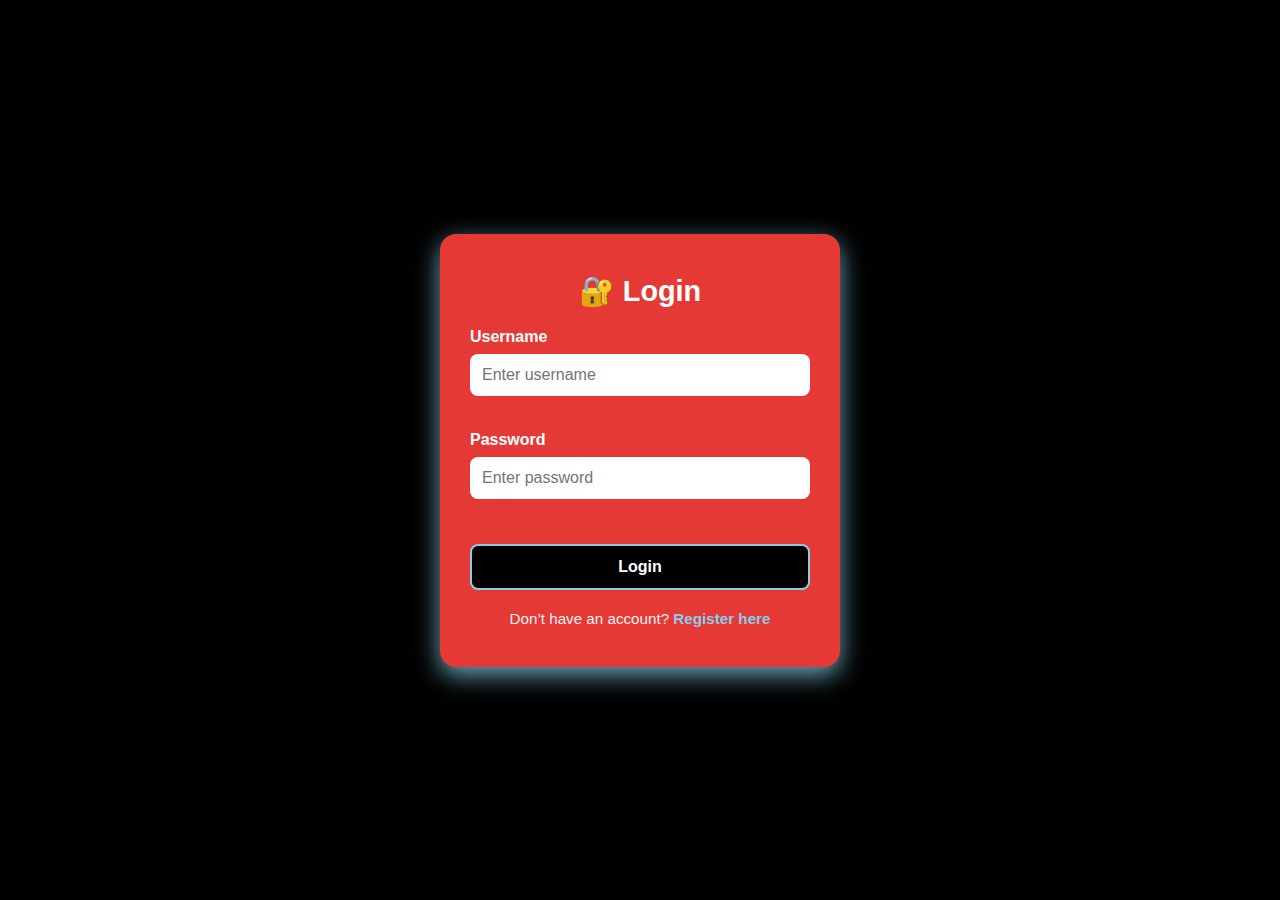
<file: index.html>
<!DOCTYPE html>
<html lang="en">

<head>
    <meta charset="UTF-8">
    <meta name="viewport" content="width=device-width, initial-scale=1.0">
    <title>Coupon & Discount Space</title>
    <link rel="stylesheet" href="styles.css">
    <link href="https://cdnjs.cloudflare.com/ajax/libs/font-awesome/6.0.0/css/all.min.css" rel="stylesheet">
</head>

<body>
    <div class="container">
        <header class="header">
            <h1><i class="fas fa-tags"></i> Coupon & Discount Space</h1>
            <p>Never miss a great deal again!</p>

            <div class="user-bar">
                <span id="userInfo">👋 Welcome, User</span>
                <button onclick="logout()" class="btn btn-secondary btn-logout">Logout</button>
            </div>
        </header>


        <div class="controls">
            <button id="addCouponBtn" class="btn btn-primary">
                <i class="fas fa-plus"></i> Add New Coupon
            </button>

            <div class="search-container">
                <input type="text" id="searchInput" placeholder="Search coupons..." class="search-input">

                <label for="filterCategory" class="filter-label">
                    Filter by Category:
                    <select id="filterCategory" class="filter-select">
                        <option value="">All Categories</option>
                        <option value="clothing">Clothing</option>
                        <option value="electronics">Electronics</option>
                        <option value="food">Food & Dining</option>
                        <option value="travel">Travel</option>
                        <option value="home">Furniture</option>
                        <option value="other">Other</option>
                    </select>
                </label>

                <label for="filterStatus" class="filter-label">
                    Filter by Status:
                    <select id="filterStatus" class="filter-select">
                        <option value="">All Status</option>
                        <option value="active">Active</option>
                        <option value="expired">Expired</option>
                        <option value="used">Used</option>
                    </select>
                </label>
            </div>
        </div>


        <div class="stats">
            <div class="stat-card">
                <i class="fas fa-tag"></i>
                <div>
                    <h3 id="totalCoupons">0</h3>
                    <p>Total Coupons</p>
                </div>
            </div>
            <div class="stat-card">
                <i class="fas fa-clock"></i>
                <div>
                    <h3 id="activeCoupons">0</h3>
                    <p>Active</p>
                </div>
            </div>
            <div class="stat-card">
                <i class="fas fa-check-circle"></i>
                <div>
                    <h3 id="usedCoupons">0</h3>
                    <p>Used</p>
                </div>
            </div>
            <div class="stat-card">
                <i class="fas fa-exclamation-triangle"></i>
                <div>
                    <h3 id="expiredCoupons">0</h3>
                    <p>Expired</p>
                </div>
            </div>
        </div>

        <div id="couponsList" class="coupons-list">
        </div>

        <div id="noCoupons" class="no-coupons" style="display: none;">
            <i class="fas fa-inbox"></i>
            <h3>No coupons yet</h3>
            <p>Add your first coupon to get started!</p>
        </div>
    </div>

    <div id="couponModal" class="modal">
        <div class="modal-content">
            <div class="modal-header">
                <h2 id="modalTitle">Add New Coupon</h2>
                <span class="close">&times;</span>
            </div>
            <form id="couponForm">
                <div class="form-group">
                    <label for="couponTitle">Coupon Title *</label>
                    <input type="text" id="couponTitle" required>
                </div>
                <div class="form-group">
                    <label for="couponCode">Coupon Code</label>
                    <input type="text" id="couponCode" placeholder="e.g., SAVE20">
                </div>
                <div class="form-group">
                    <label for="discountAmount">Discount Amount *</label>
                    <input type="text" id="discountAmount" required placeholder="e.g., 20% off, $10 off">
                </div>
                <div class="form-group">
                    <label for="storeName">Store/Website *</label>
                    <input type="text" id="storeName" required placeholder="e.g., Amazon, Walmart">
                </div>
                <div class="form-group">
                    <label for="category">Category</label>
                    <select id="category">
                        <option value="clothing">Clothing</option>
                        <option value="electronics">Electronics</option>
                        <option value="food">Food & Dining</option>
                        <option value="travel">Travel</option>
                        <option value="home">Furniture</option>
                        <option value="other">Other</option>
                    </select>
                </div>
                <div class="form-group">
                    <label for="expiryDate">Expiry Date</label>
                    <input type="date" id="expiryDate">
                </div>
                <div class="form-group">
                    <label for="description">Description</label>
                    <textarea id="description" rows="3" placeholder="Any additional notes..."></textarea>
                </div>
                <div class="form-group">
                    <label for="terms">Terms & Conditions</label>
                    <textarea id="terms" rows="2" placeholder="Minimum purchase, restrictions..."></textarea>
                </div>
                <div class="form-actions">
                    <button type="button" id="cancelBtn" class="btn btn-secondary">Cancel</button>
                    <button type="submit" class="btn btn-primary">Save Coupon</button>
                </div>
            </form>
        </div>
    </div>


    <script src="script.js"></script>
    <script>
        if (localStorage.getItem("isLoggedIn") !== "true") {
            window.location.href = "login.html";
        }
        const currentUser = localStorage.getItem("currentUser");
        if (currentUser) {
            document.getElementById("userInfo").textContent = `👋 Welcome, ${currentUser}`;
        }
        function logout() {
            localStorage.removeItem("isLoggedIn");
            localStorage.removeItem("currentUser");
            window.location.href = "login.html";
        }
    </script>



</body>

</html>
</file>
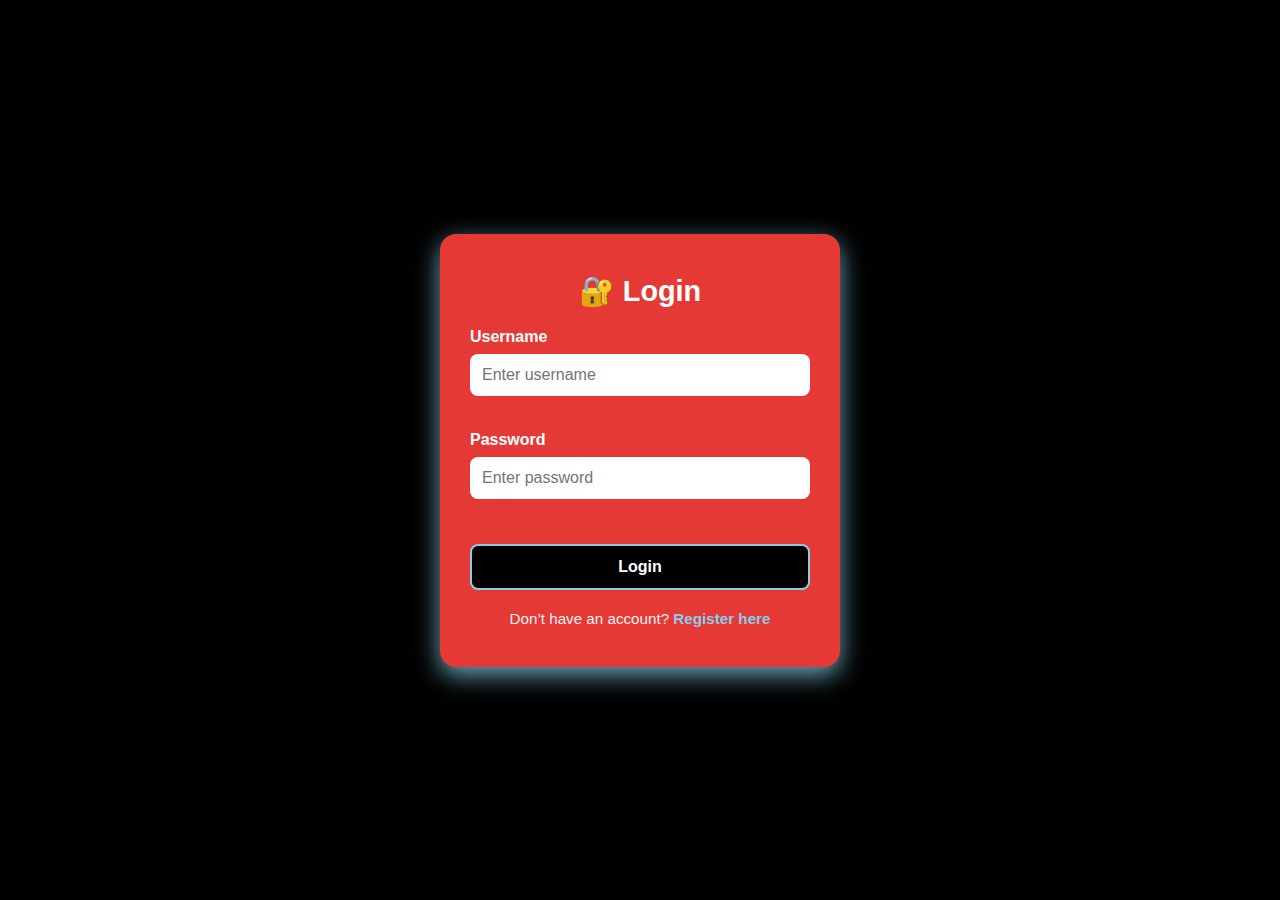
<file: login.html>
<!DOCTYPE html>
<html lang="en">
<head>
  <meta charset="UTF-8">
  <meta name="viewport" content="width=device-width, initial-scale=1.0">
  <title>Login - Coupon Tracker</title>
  <link rel="stylesheet" href="styles.css">
  <style>
    body {
      display: flex;
      justify-content: center;
      align-items: center;
      min-height: 100vh;
      background: #000; /* black background */
    }

    .auth-box {
      background: #e53935; /* red login box */
      padding: 40px 30px;
      border-radius: 16px;
      box-shadow: 0 8px 25px rgba(135, 206, 235, 0.8); /* sky-blue shadow */
      width: 100%;
      max-width: 400px;
      animation: fadeIn 0.6s ease-out;
      color: white;
    }

    .auth-box h2 {
      margin-bottom: 20px;
      color: white;
      text-align: center;
      font-size: 1.8rem;
    }

    .auth-box label {
      color: #fff;
      font-weight: 600;
    }

    .auth-box input {
      background: #fff;
      border: none;
      border-radius: 8px;
      padding: 12px;
      width: 100%;
      font-size: 1rem;
      margin-bottom: 15px;
    }

    .auth-box p {
      text-align: center;
      font-size: 0.95rem;
      color: #f1f1f1;
      margin-top: 20px;
    }

    .auth-box a {
      color: #87CEEB; /* sky blue link */
      font-weight: 600;
      text-decoration: none;
      transition: color 0.3s ease;
    }

    .auth-box a:hover {
      color: #fff;
    }

    .btn-primary {
      width: 100%;
      justify-content: center;
      background: #000; /* black button */
      color: white;
      border: 2px solid #87CEEB;
      border-radius: 8px;
    }

    .btn-primary:hover {
      background: #111;
      box-shadow: 0 0 12px #87CEEB;
    }

    @keyframes fadeIn {
      from {
        opacity: 0;
        transform: translateY(40px);
      }
      to {
        opacity: 1;
        transform: translateY(0);
      }
    }
  </style>
</head>
<body>
  <div class="auth-box">
    <h2>🔐 Login</h2>
    <form id="loginForm">
      <div class="form-group">
        <label for="username">Username</label>
        <input type="text" id="username" required placeholder="Enter username">
      </div>
      <div class="form-group">
        <label for="password">Password</label>
        <input type="password" id="password" required placeholder="Enter password">
      </div>
      <div class="form-actions">
        <button type="submit" class="btn btn-primary">Login</button>
      </div>
      <p>Don’t have an account? <a href="register.html">Register here</a></p>
    </form>
  </div>

  <script>
    const loginForm = document.getElementById('loginForm');
    loginForm.addEventListener('submit', (e) => {
      e.preventDefault();
      const username = document.getElementById('username').value.trim();
      const password = document.getElementById('password').value.trim();

      let users = JSON.parse(localStorage.getItem('users')) || [];

      const user = users.find(u => u.username === username && u.password === password);

      if(user) {
        localStorage.setItem("isLoggedIn", "true");
        localStorage.setItem("currentUser", username);
        window.location.href = "index.html";
      } else {
        alert("Invalid username or password!");
      }
    });

    if(localStorage.getItem("isLoggedIn") === "true") {
      window.location.href = "index.html";
    }
  </script>
</body>
</html>
</file>
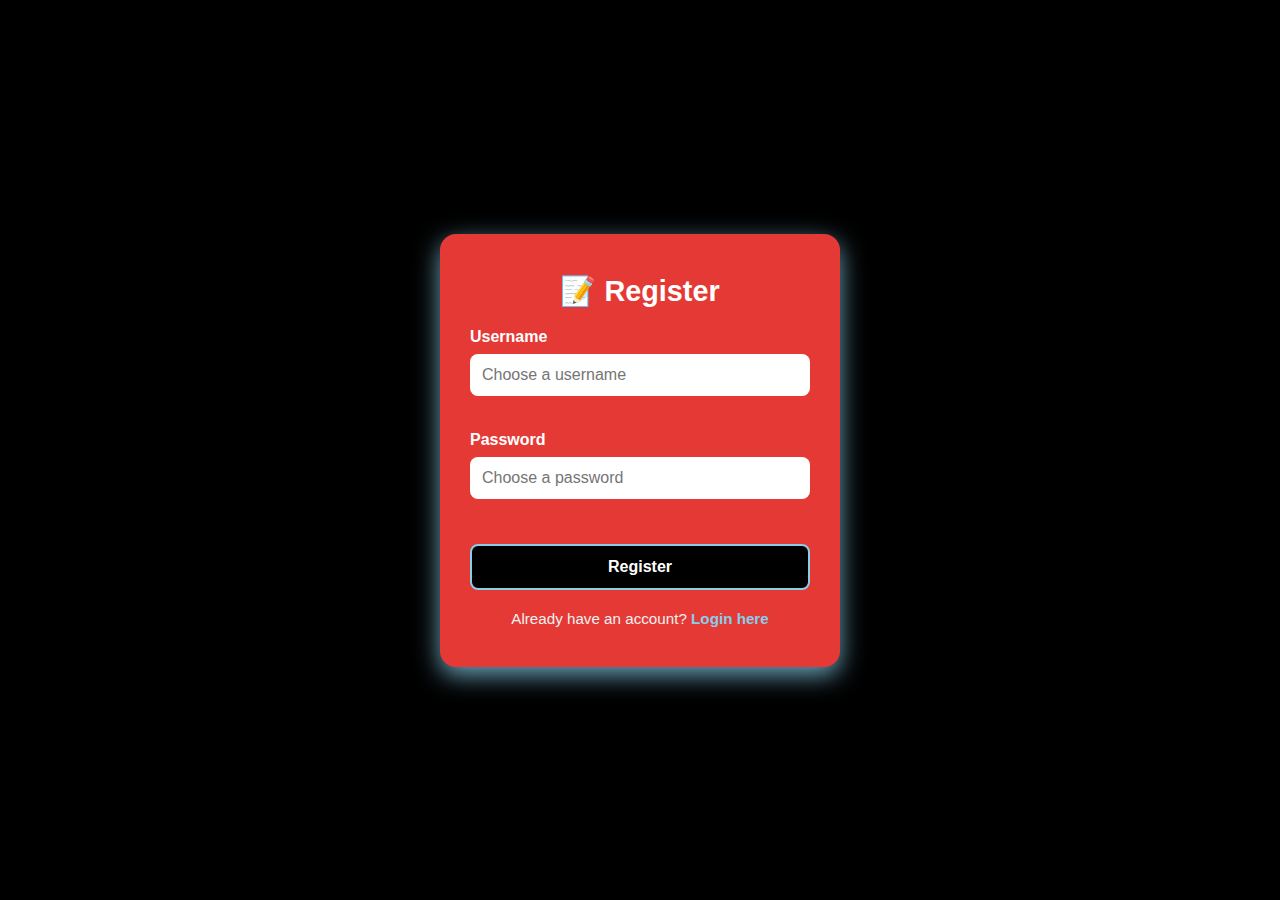
<file: register.html>
<!DOCTYPE html>
<html lang="en">
<head>
  <meta charset="UTF-8">
  <meta name="viewport" content="width=device-width, initial-scale=1.0">
  <title>Register - Coupon Tracker</title>
  <link rel="stylesheet" href="styles.css">
  <style>
    body {
      display: flex;
      justify-content: center;
      align-items: center;
      min-height: 100vh;
      background: #000; 
    }

    .auth-box {
      background: #e53935; 
      padding: 40px 30px;
      border-radius: 16px;
      box-shadow: 0 8px 25px rgba(135, 206, 235, 0.8); 
      width: 100%;
      max-width: 400px;
      animation: fadeIn 0.6s ease-out;
      color: white;
    }

    .auth-box h2 {
      margin-bottom: 20px;
      color: white;
      text-align: center;
      font-size: 1.8rem;
    }

    .auth-box label {
      color: #fff;
      font-weight: 600;
    }

    .auth-box input {
      background: #fff;
      border: none;
      border-radius: 8px;
      padding: 12px;
      width: 100%;
      font-size: 1rem;
      margin-bottom: 15px;
    }

    .auth-box p {
      text-align: center;
      font-size: 0.95rem;
      color: #f1f1f1;
      margin-top: 20px;
    }

    .auth-box a {
      color: #87CEEB; 
      font-weight: 600;
      text-decoration: none;
      transition: color 0.3s ease;
    }

    .auth-box a:hover {
      color: #fff;
    }

    .btn-primary {
      width: 100%;
      justify-content: center;
      background: #000; 
      color: white;
      border: 2px solid #87CEEB;
      border-radius: 8px;
    }

    .btn-primary:hover {
      background: #111;
      box-shadow: 0 0 12px #87CEEB;
    }

    @keyframes fadeIn {
      from {
        opacity: 0;
        transform: translateY(40px);
      }
      to {
        opacity: 1;
        transform: translateY(0);
      }
    }
  </style>
</head>
<body>
  <div class="auth-box">
    <h2>📝 Register</h2>
    <form id="registerForm">
      <div class="form-group">
        <label for="regUsername">Username</label>
        <input type="text" id="regUsername" required placeholder="Choose a username">
      </div>
      <div class="form-group">
        <label for="regPassword">Password</label>
        <input type="password" id="regPassword" required placeholder="Choose a password">
      </div>
      <div class="form-actions">
        <button type="submit" class="btn btn-primary">Register</button>
      </div>
      <p>Already have an account? <a href="login.html">Login here</a></p>
    </form>
  </div>

  <script>
    document.getElementById('registerForm').addEventListener('submit', (e) => {
      e.preventDefault();

      const username = document.getElementById('regUsername').value.trim();
      const password = document.getElementById('regPassword').value.trim();

      let users = JSON.parse(localStorage.getItem('users')) || [];

      if(users.find(u => u.username === username)) {
        alert("⚠️ Username already exists!");
        return;
      }

      users.push({ username, password });
      localStorage.setItem('users', JSON.stringify(users));

      alert("✅ Registration successful! Please login.");
      window.location.href = "login.html";
    });
  </script>
</body>
</html>
</file>
<file: styles.css>
* {
    margin: 0;
    padding: 0;
    box-sizing: border-box;
}

body {
    font-family: 'Segoe UI', Tahoma, Geneva, Verdana, sans-serif;
    background: whitesmoke;
    min-height: 100vh;
    color: whitesmoke;
}

.container {
    max-width: 1200px;
    margin: 0 auto;
    padding: 20px;
}

.header {
    text-align: center;
    margin-bottom: 30px;
    color: black;
}

.header h1 {
    font-size: 2.5rem;
    margin-bottom: 10px;
    text-shadow: 2px 2px 4px rgba(0,0,0,0.3);
}

.header p {
    font-size: 1.1rem;
    opacity: 0.9;
}

.controls {
    display: flex;
    justify-content: space-between;
    align-items: center;
    margin-bottom: 30px;
    flex-wrap: wrap;
    gap: 15px;
}

.btn {
    padding: 12px 24px;
    border: none;
    border-radius: 8px;
    cursor: pointer;
    font-size: 1rem;
    font-weight: 600;
    transition: all 0.3s ease;
    display: inline-flex;
    align-items: center;
    gap: 8px;
}

.btn-primary {
    background: linear-gradient(45deg, #4CAF50, #45a049);
    color: white;
}

.btn-primary:hover {
    transform: translateY(-2px);
    box-shadow: 0 5px 15px rgba(76, 175, 80, 0.4);
}

.btn-secondary {
    background: #6c757d;
    color: white;
}

.btn-secondary:hover {
    background: #5a6268;
}

.btn-danger {
    background: #dc3545;
    color: white;
}

.btn-danger:hover {
    background: #c82333;
}

.search-container {
    display: flex;
    gap: 10px;
    flex-wrap: wrap;
}

.search-input, .filter-select {
    padding: 10px 15px;
    border: 2px solid #e0e0e0;
    border-radius: 8px;
    font-size: 1rem;
    transition: border-color 0.3s ease;
}

.search-input:focus, .filter-select:focus {
    outline: none;
    border-color: #4CAF50;
}

.search-input {
    min-width: 200px;
}

.filter-select {
    min-width: 120px;
}

.stats {
    display: grid;
    grid-template-columns: repeat(auto-fit, minmax(200px, 1fr));
    gap: 20px;
    margin-bottom: 30px;
}

.stat-card {
    background: white;
    padding: 20px;
    border-radius: 12px;
    box-shadow: 0 4px 6px rgba(0,0,0,0.1);
    display: flex;
    align-items: center;
    gap: 15px;
    transition: transform 0.3s ease;
}

.stat-card:hover {
    transform: translateY(-5px);
}

.stat-card i {
    font-size: 2rem;
    color: #4CAF50;
}

.stat-card h3 {
    font-size: 1.8rem;
    color: #333;
    margin-bottom: 5px;
}

.stat-card p {
    color: #666;
    font-size: 0.9rem;
}

.coupons-list {
    display: grid;
    grid-template-columns: repeat(auto-fill, minmax(350px, 1fr));
    gap: 20px;
}

.coupon-card {
    background: white;
    border-radius: 12px;
    padding: 20px;
    box-shadow: 0 4px 6px rgba(0,0,0,0.1);
    transition: all 0.3s ease;
    position: relative;
    overflow: hidden;
}

.coupon-card:hover {
    transform: translateY(-5px);
    box-shadow: 0 8px 25px rgba(0,0,0,0.15);
}

.coupon-card::before {
    content: '';
    position: absolute;
    top: 0;
    left: 0;
    right: 0;
    height: 4px;
    background: linear-gradient(90deg, #4CAF50, #45a049);
}

.coupon-card.expired::before {
    background: linear-gradient(90deg, #dc3545, #c82333);
}

.coupon-card.used::before {
    background: linear-gradient(90deg, #6c757d, #5a6268);
}

.coupon-header {
    display: flex;
    justify-content: space-between;
    align-items: flex-start;
    margin-bottom: 15px;
}

.coupon-title {
    font-size: 1.2rem;
    font-weight: 600;
    color: #333;
    margin-bottom: 5px;
}

.coupon-store {
    color: #666;
    font-size: 0.9rem;
}

.status-badge {
    padding: 4px 12px;
    border-radius: 20px;
    font-size: 0.8rem;
    font-weight: 600;
    text-transform: uppercase;
}

.status-active {
    background: #d4edda;
    color: #155724;
}

.status-expired {
    background: #f8d7da;
    color: #721c24;
}

.status-used {
    background: #e2e3e5;
    color: #383d41;
}

.coupon-details {
    margin-bottom: 15px;
}

.discount-amount {
    font-size: 1.1rem;
    font-weight: 600;
    color: #4CAF50;
    margin-bottom: 8px;
}

.coupon-code {
    background: #f8f9fa;
    padding: 8px 12px;
    border-radius: 6px;
    font-family: 'Courier New', monospace;
    font-weight: 600;
    color: #333;
    display: inline-block;
    margin-bottom: 8px;
}

.expiry-date {
    color: #666;
    font-size: 0.9rem;
    margin-bottom: 8px;
}

.description {
    color: #555;
    font-size: 0.9rem;
    line-height: 1.4;
    margin-bottom: 15px;
}

.coupon-actions {
    display: flex;
    gap: 10px;
    flex-wrap: wrap;
}

.btn-small {
    padding: 6px 12px;
    font-size: 0.85rem;
}

.no-coupons {
    text-align: center;
    padding: 60px 20px;
    color: white;
}

.no-coupons i {
    font-size: 4rem;
    margin-bottom: 20px;
    opacity: 0.7;
}

.no-coupons h3 {
    font-size: 1.5rem;
    margin-bottom: 10px;
}

.no-coupons p {
    font-size: 1.1rem;
    opacity: 0.8;
}

/* Modal Styles */
.modal {
    display: none;
    position: fixed;
    z-index: 1000;
    left: 0;
    top: 0;
    width: 100%;
    height: 100%;
    background-color: rgba(0,0,0,0.5);
    backdrop-filter: blur(5px);
}

.modal-content {
    background-color: white;
    margin: 5% auto;
    padding: 0;
    border-radius: 12px;
    width: 90%;
    max-width: 600px;
    max-height: 90vh;
    overflow-y: auto;
    box-shadow: 0 10px 30px rgba(0,0,0,0.3);
}

.modal-header {
    padding: 20px 30px;
    border-bottom: 1px solid #e0e0e0;
    display: flex;
    justify-content: space-between;
    align-items: center;
}

.modal-header h2 {
    color: #333;
    font-size: 1.5rem;
}

.close {
    color: #aaa;
    font-size: 28px;
    font-weight: bold;
    cursor: pointer;
    transition: color 0.3s ease;
}

.close:hover {
    color: #333;
}

#couponForm {
    padding: 30px;
}

.form-group {
    margin-bottom: 20px;
}

.form-group label {
    display: block;
    margin-bottom: 8px;
    font-weight: 600;
    color: #333;
}

.form-group input,
.form-group select,
.form-group textarea {
    width: 100%;
    padding: 12px;
    border: 2px solid #e0e0e0;
    border-radius: 8px;
    font-size: 1rem;
    transition: border-color 0.3s ease;
}

.form-group input:focus,
.form-group select:focus,
.form-group textarea:focus {
    outline: none;
    border-color: #4CAF50;
}

.form-actions {
    display: flex;
    gap: 15px;
    justify-content: flex-end;
    margin-top: 30px;
}

/* Responsive Design */
@media (max-width: 768px) {
    .container {
        padding: 15px;
    }
    
    .header h1 {
        font-size: 2rem;
    }
    
    .controls {
        flex-direction: column;
        align-items: stretch;
    }
    
    .search-container {
        flex-direction: column;
    }
    
    .stats {
        grid-template-columns: repeat(2, 1fr);
    }
    
    .coupons-list {
        grid-template-columns: 1fr;
    }
    
    .modal-content {
        width: 95%;
        margin: 10% auto;
    }
    
    .form-actions {
        flex-direction: column;
    }
}

@media (max-width: 480px) {
    .stats {
        grid-template-columns: 1fr;
    }
    
    .coupon-actions {
        flex-direction: column;
    }
    
    .btn {
        justify-content: center;
    }
}

/* Animation for new coupons */
@keyframes slideIn {
    from {
        opacity: 0;
        transform: translateY(30px);
    }
    to {
        opacity: 1;
        transform: translateY(0);
    }
}

.coupon-card {
    animation: slideIn 0.5s ease-out;
}

/* Copy to clipboard animation */
.copied {
    background: #4CAF50 !important;
    color: white !important;
    transform: scale(1.05);
}

/* Loading animation */
.loading {
    display: inline-block;
    width: 20px;
    height: 20px;
    border: 3px solid #f3f3f3;
    border-top: 3px solid #4CAF50;
    border-radius: 50%;
    animation: spin 1s linear infinite;
}
.user-bar {
  margin-top: 15px;
  display: flex;
  justify-content: center; /* center it under the header */
  align-items: center;
  gap: 15px;
}

.user-bar span {
  font-size: 1rem;
  font-weight: 500;
  color: #333;
}

.btn-logout {
  padding: 8px 16px;
  font-size: 0.9rem;
  border-radius: 20px; /* pill shape */
  background: linear-gradient(45deg, #dc3545, #c82333);
}

.btn-logout:hover {
  box-shadow: 0 4px 12px rgba(220, 53, 69, 0.4);
  transform: translateY(-2px);
}
.status-warning {
    background: #fff3cd;
    color: #856404;
    margin-left: 8px;
    font-size: 0.75rem;
    padding: 3px 8px;
    border-radius: 12px;
    font-weight: 600;
}
.filter-label {
  font-size: 0.85rem;
  font-weight: 500;
  margin-left: 10px;
  display: flex;
  flex-direction: column;  /* Label text above select */
}

.filter-select {
  margin-top: 5px;
  padding: 6px 10px;
  border-radius: 6px;
  border: 1px solid #ccc;
  font-size: 0.9rem;
}



@keyframes spin {
    0% { transform: rotate(0deg); }
    100% { transform: rotate(360deg); }
}
</file>
